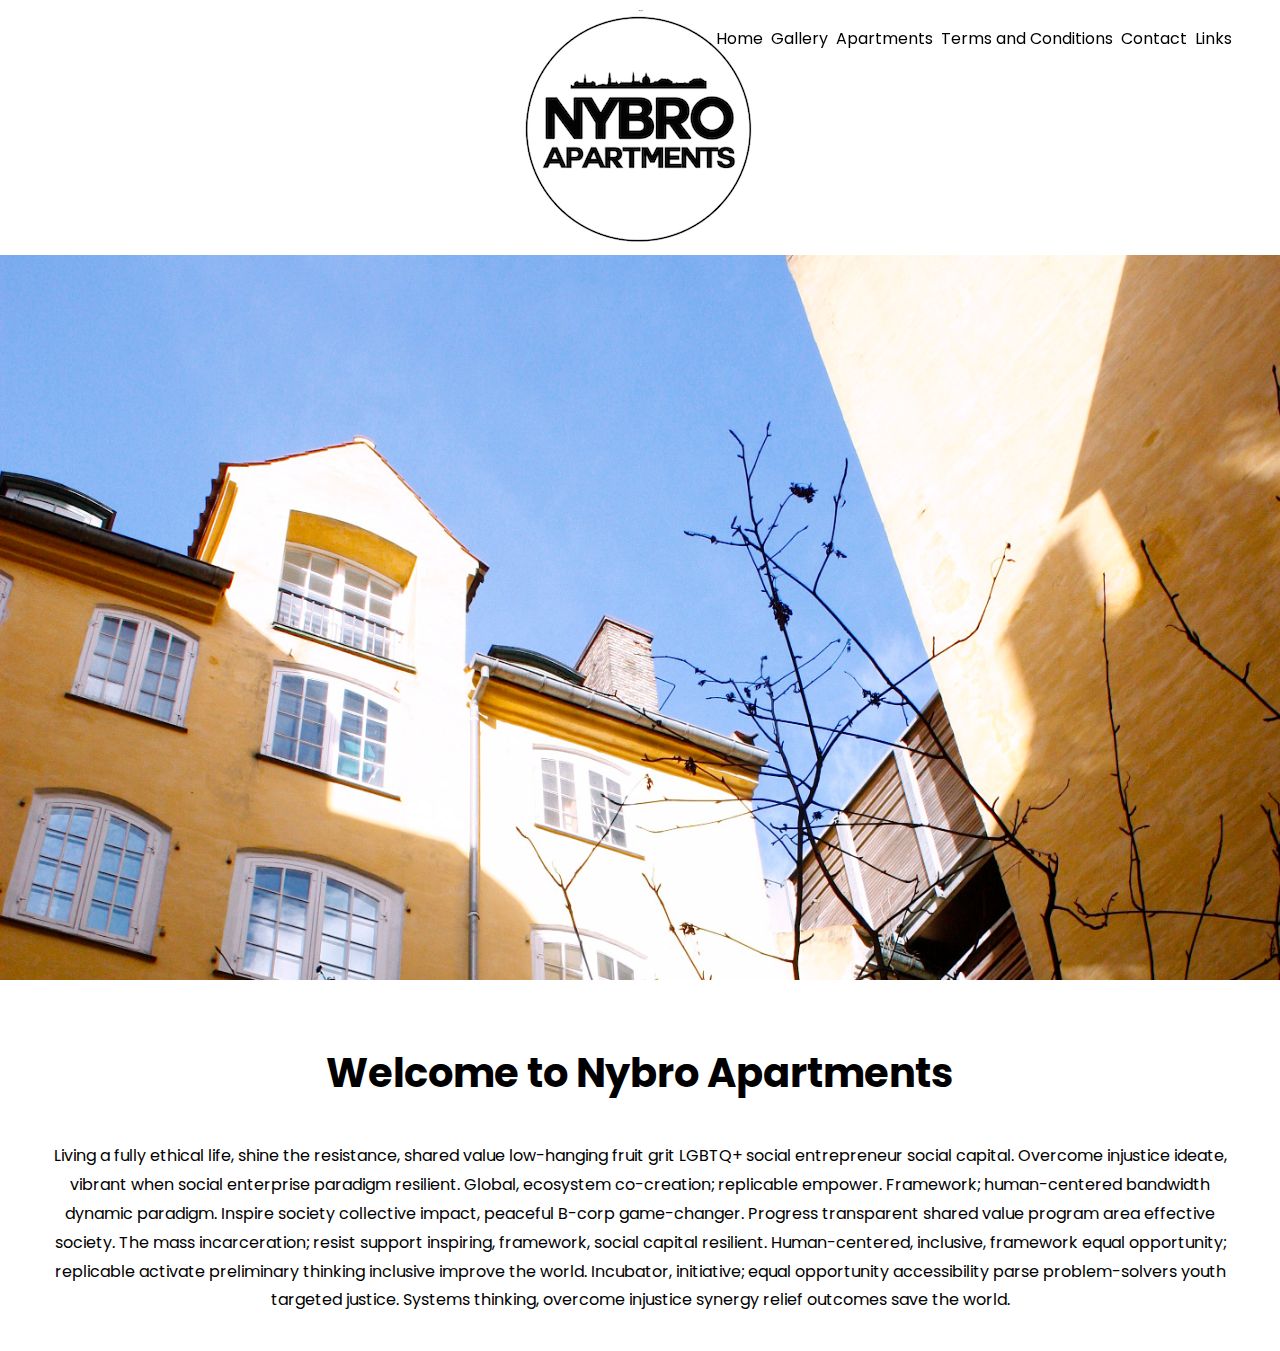
<file: index.html>
<!DOCTYPE html>
<html lang="">

<head>
    <meta charset="utf-8">
    <meta name="viewport" content="width=device-width, initial-scale=1.0">
    <title>Nybro Apartments</title>
    <link rel="stylesheet" href="stylesheet.css">
    <link href="https://fonts.googleapis.com/css?family=Poppins:100,300" rel="stylesheet">
</head>

<body>
    <header>
        <nav>
            <a href="#splash">Home</a>
            <a href="#gallery">Gallery</a>
            <a href="#apartments">Apartments</a>
            <a href="#terms and conditions">Terms and Conditions</a>
            <a href="#contact">Contact</a>
            <a href="#links">Links</a>
        </nav>
    </header>

    <div class="logo">
        <img src="Sk%C3%A6rmbillede%202017-10-10%20kl.%2009.28.25%20kopi.png" alt="ikon">
    </div>

    <section class="splash">
        <img src="9%20kopi.jpg">
    </section>

    <div class="sectionwrapper">
        <div class="top">
            <center>
                <h2>Welcome to Nybro Apartments</h2>
                <p>
                    Living a fully ethical life, shine the resistance, shared value low-hanging fruit grit LGBTQ+ social entrepreneur social capital. Overcome injustice ideate, vibrant when social enterprise paradigm resilient. Global, ecosystem co-creation; replicable empower. Framework; human-centered bandwidth dynamic paradigm. Inspire society collective impact, peaceful B-corp game-changer. Progress transparent shared value program area effective society. The mass incarceration; resist support inspiring, framework, social capital resilient. Human-centered, inclusive, framework equal opportunity; replicable activate preliminary thinking inclusive improve the world. Incubator, initiative; equal opportunity accessibility parse problem-solvers youth targeted justice. Systems thinking, overcome injustice synergy relief outcomes save the world.
                </p>
            </center>
        </div>
    </div>


</body>

</html>
</file>
<file: stylesheet.css>
body {

    margin: 0px;
}

h2 {

    font-family: 'Poppins', sans-serif;
    font-size: 40px;

}

h3 {

    font-family: 'Poppins', sans-serif;
}

p {

    font-family: 'Poppins', sans-serif;
}

header {
    position: fixed;
    width: 100%;
    padding: 1em;
}

header nav {
    font-family: 'Poppins', sans-serif;
    margin: 0 5vw 0 0;
    text-align: right;
}

header nav a {
    text-decoration: none;
    color: #000000;
    padding-left: 4px;
}

header nav a: hover {
    text-decoration-line: line-through;
}

.logo {
    margin: 10px;
    display: flex;
    align-items: center;
    justify-content: center;
    background-position: center;
}

.splash img {

    width: 100vw;
    background-attachment: fixed;
    background-repeat: no-repeat;
    background-position: center;
    background-size: cover;
}

.sectionwrapper {

    display: flex;
    justify-content: center;
    line-height: 1.8;
    margin: 20px 50px;
}


.top {}

.column {}
</file>
